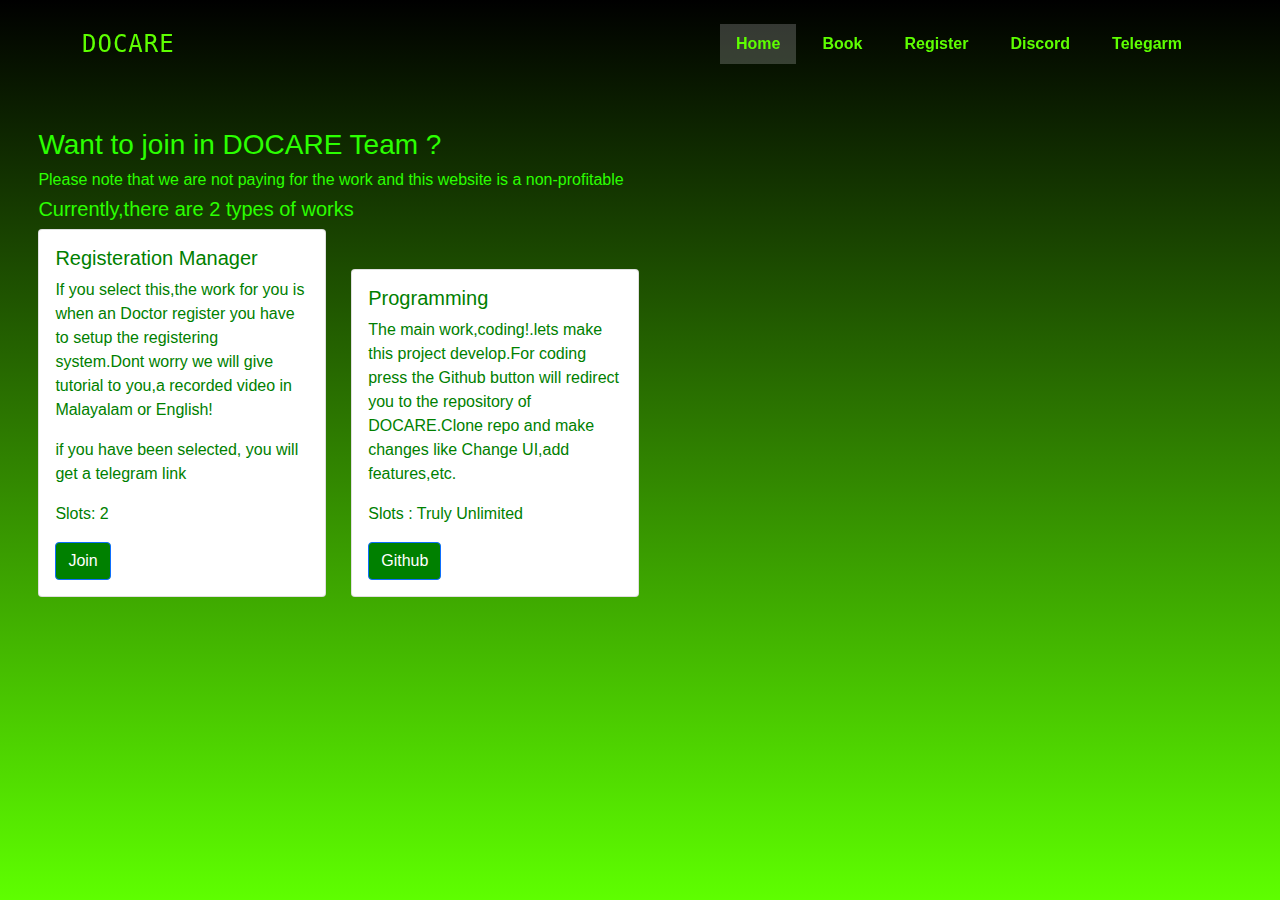
<file: join.html>
<!DOCTYPE html>
<html lang="en">
<head>
    <meta charset="utf-8">
    <meta content="width=device-width, initial-scale=1.0" name="viewport">
  
    <title>Join in DOCARE</title>
    <meta content="" name="description">
    <meta content="" name="keywords">
  
    <!-- Vendor CSS Files -->
    <link href="assets/vendor/aos/aos.css" rel="stylesheet">
    <link href="assets/vendor/bootstrap/css/bootstrap.min.css" rel="stylesheet">
    <link href="assets/vendor/bootstrap-icons/bootstrap-icons.css" rel="stylesheet">
    <link href="assets/vendor/boxicons/css/boxicons.min.css" rel="stylesheet">
    <link href="assets/vendor/glightbox/css/glightbox.min.css" rel="stylesheet">
    <link href="assets/vendor/swiper/swiper-bundle.min.css" rel="stylesheet">
  
    <!-- Template Main CSS File -->
    <link href="css/style.css" rel="stylesheet">
</head>
<body  id="bodyS">
    <!-- ======= Header ======= -->
  <header id="header" class="fixed-top header-transparent">
    <div class="container d-flex align-items-center justify-content-between">

      <div class="logo">
        <h1 class="text-light"><a href="index.html"><span>DOCARE</span></a></h1>
         </div>

      <nav id="navbar" class="navbar">
        <ul>
          <li><a class="nav-link scrollto active" href="/index.html">Home</a></li>
          <li><a class="nav-link scrollto" href="/book.html">Book</a></li>
          <li><a class="nav-link scrollto" href="/register.html">Register</a></li>
          <li><a class="nav-link scrollto" href="https://discord.gg/K9E2yQSMBC">Discord</a></li>
          <li><a class="nav-link scrollto" href="https://t.me/obdevs">Telegarm</a></li>
        </ul>
        <i class="bi bi-list mobile-nav-toggle"></i>
      </nav><!-- .navbar -->

    </div>
  </header><!-- End Header -->
  
 <section  id="join">
      <h3>  Want to join in DOCARE Team ?   </h3>
      <h6>Please note that we are not paying for the work and this website is a non-profitable</h6>
      <h5>Currently,there are 2 types of works</h5>
       <!--1st Type-->
    <div style="display: flex;flex-wrap: wrap;">
       <div  class="card" style="width: 18rem;color: green;">
        <div class="card-body">
          <h5 class="card-title">Registeration Manager</h5>
          <p class="card-text">If you select this,the work for you is when an Doctor register you have to setup the registering system.Dont worry  we will
            give tutorial to you,a recorded video in Malayalam or English! </p>
            <p>if you have been selected, you will get a telegram link</p>
            <p>Slots: 2 </p>
          <a href="join/Registeration Manager.html" class="btn btn-primary" style="background-color: green;">Join</a>
        </div>
      </div>
    
      <!--2nd Type-->
      <div  class="card" style="margin-left: 2%; width: 18rem;color: green;margin-top: auto;">
        <div class="card-body">
          <h5 class="card-title">Programming</h5>
          <p class="card-text">The main work,coding!.lets make this project develop.For coding press the Github button will redirect you to the repository
                of DOCARE.Clone repo and make changes like Change UI,add features,etc.
          </p>
          <p>Slots : Truly Unlimited</p>
          <a href="https://github.com/ORABLACK-DEVELOPERS/DOCARE" class="btn btn-primary" style="background-color: green;">Github</a>
        </div>
      </div>
      </div>
    </div>
 </section>
 
</body>
</html>
</file>
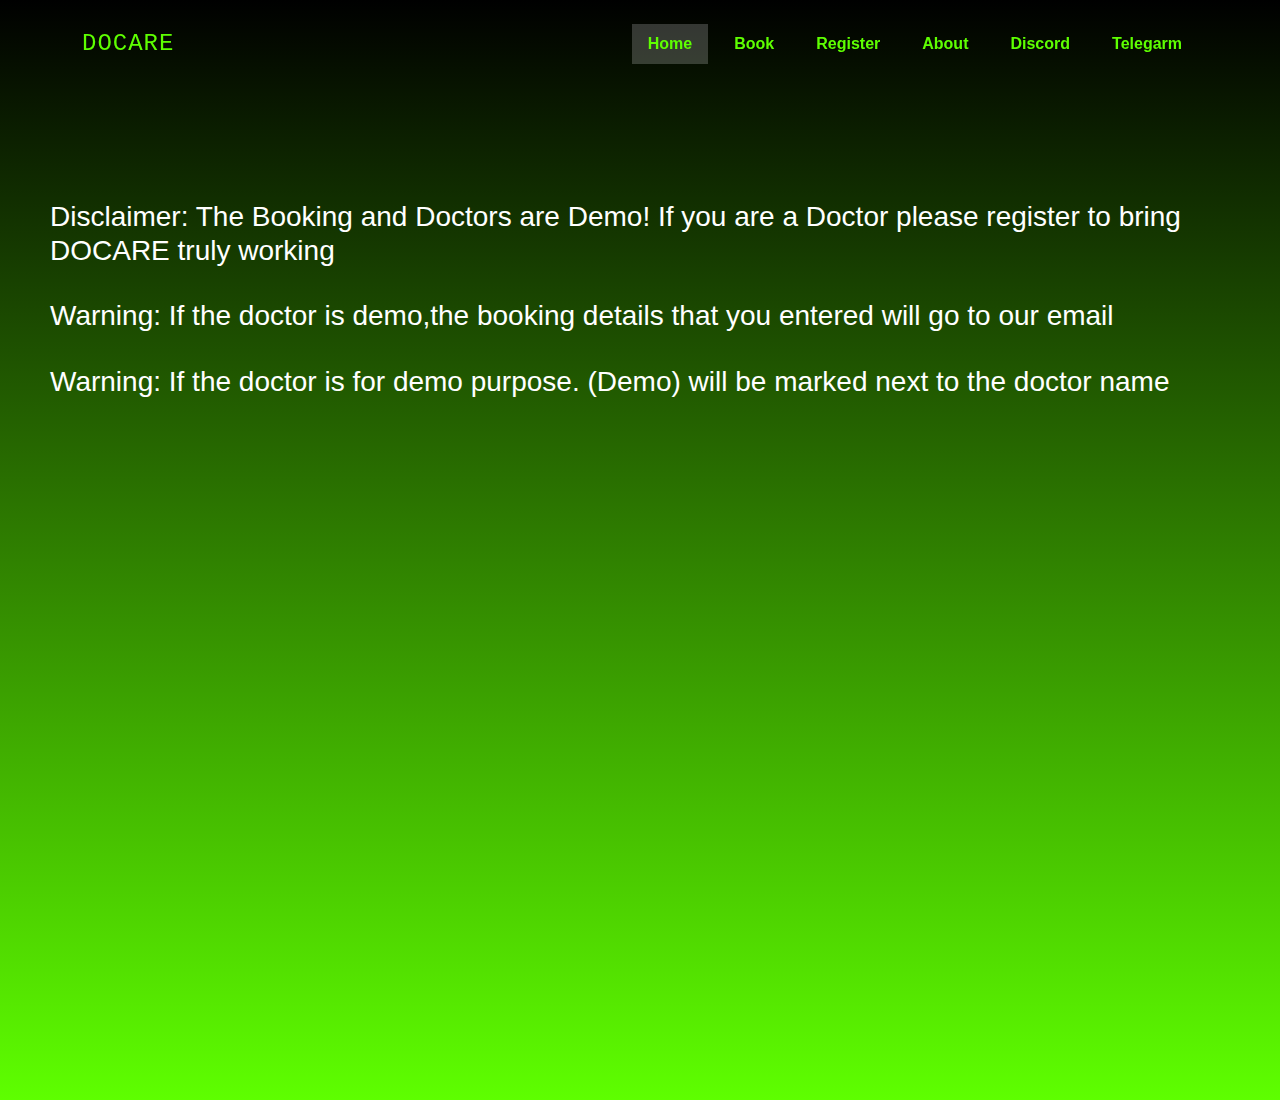
<file: readme.html>
<!DOCTYPE html>
<html lang="en">
<head>
    <meta charset="utf-8">
  <meta content="width=device-width, initial-scale=1.0" name="viewport">

  <title>Readme</title>
  <link rel="icon" href="[data-uri]">
  <meta content="" name="description">
  <meta content="" name="keywords">

  <!-- Vendor CSS Files -->
  <link href="assets/vendor/aos/aos.css" rel="stylesheet">
  <link href="assets/vendor/bootstrap/css/bootstrap.min.css" rel="stylesheet">
  <link href="assets/vendor/bootstrap-icons/bootstrap-icons.css" rel="stylesheet">
  <link href="assets/vendor/boxicons/css/boxicons.min.css" rel="stylesheet">
  <link href="assets/vendor/glightbox/css/glightbox.min.css" rel="stylesheet">
  <link href="assets/vendor/swiper/swiper-bundle.min.css" rel="stylesheet">

  <!-- Template Main CSS File -->
  <link href="css/style.css" rel="stylesheet">
    <!--JQuery -->
</head>
<body  id="bodyS">
       <!-- ======= Header ======= -->
  <header id="header" class="fixed-top header-transparent">
    <div class="container d-flex align-items-center justify-content-between">

      <div class="logo">
        <h1 class="text-light"><a href="index.html"><span>DOCARE</span></a></h1>
         </div>

      <nav id="navbar" class="navbar">
        <ul>
          <li><a class="nav-link scrollto active" href="/index.html">Home</a></li>
          <li><a class="nav-link scrollto" href="/book.html">Book</a></li>
          <li><a class="nav-link scrollto" href="/register.html">Register</a></li>
          <li><a class="nav-link scrollto" href="/about.html">About</a></li>
          <li><a class="nav-link scrollto" href="https://discord.gg/K9E2yQSMBC">Discord</a></li>
          <li><a class="nav-link scrollto" href="https://t.me/obdevs">Telegarm</a></li>
        </ul>
        <i class="bi bi-list mobile-nav-toggle"></i>
      </nav><!-- .navbar -->

    </div>
  </header><!-- End Header -->

<main id="main">

    <h3>Disclaimer: The Booking and Doctors are Demo! If you are a Doctor please register to bring DOCARE truly working</h3>
     <br>
     <h3>Warning: If the doctor is demo,the booking details that you entered will go to our email</h3>
     <br>
     <h3>Warning: If the doctor is for demo purpose. (Demo) will be marked next to the doctor name </h3>
</main>

</body>
</html>
</file>
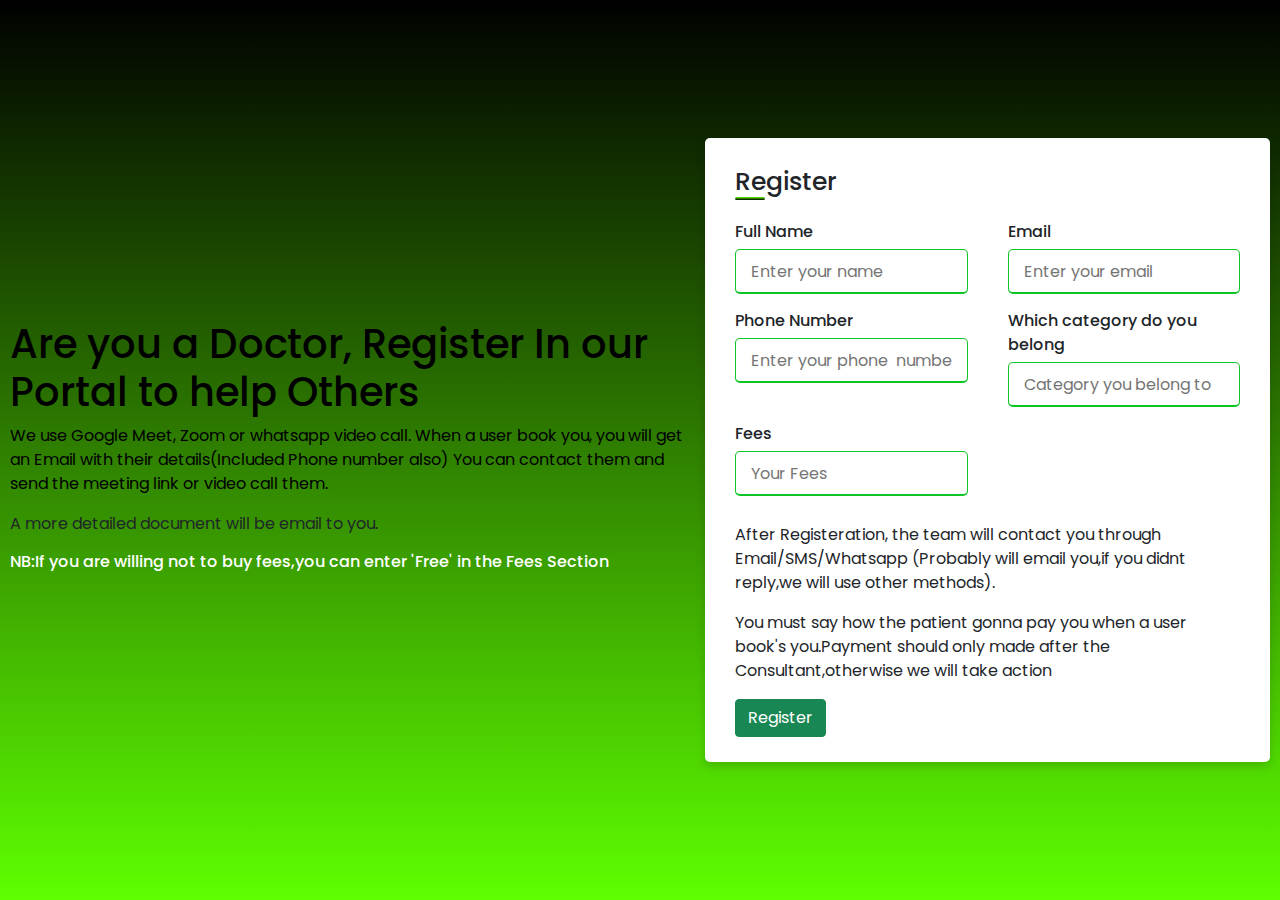
<file: register.html>
<!DOCTYPE html>
<html lang="en">
<head>
    <meta charset="utf-8">
    <meta content="width=device-width, initial-scale=1.0" name="viewport">
  
    <title>Register</title>
    <link rel="icon" href="https://www.projectcounter.org/wp-content/uploads/2016/03/icon-register.png">
    <meta content="" name="description">
    <meta content="" name="keywords">
  
    <!-- Vendor CSS Files -->
    <link href="assets/vendor/aos/aos.css" rel="stylesheet">
    <link href="assets/vendor/bootstrap/css/bootstrap.min.css" rel="stylesheet">
    <link href="assets/vendor/bootstrap-icons/bootstrap-icons.css" rel="stylesheet">
    <link href="assets/vendor/boxicons/css/boxicons.min.css" rel="stylesheet">
    <link href="assets/vendor/glightbox/css/glightbox.min.css" rel="stylesheet">
    <link href="assets/vendor/swiper/swiper-bundle.min.css" rel="stylesheet">
  
    <!-- Template Main CSS File -->
    <link href="/css/form.css" rel="stylesheet">
    <!--Form CSS-->
    <link rel="stylesheet" href="css/form.css">
</head>
<body id="bodyS">

  <main id="main">

    <h1 style="color: black;">Are you a Doctor, Register In our Portal to help Others </h1>
    <p style="color: black;">
        We use Google Meet, Zoom or whatsapp video call.
        When a user book you, you will get an Email with their details(Included Phone number also)
        You can contact them and send the meeting link or video call them.
    </p>
    <p>A more detailed document will be email to you.</p>
    <h6 style="color: rgb(255, 255, 255);">NB:If you are willing not to buy fees,you can enter 'Free' in the Fees Section </h6>
  </main> 
  <!--Form-->
   
   <div class="container">
    <div class="title">Register</div>
     <div class="content">
        <form action="https://api.web3forms.com/submit" method="POST">

            <input type="hidden" name="apikey" value="3106a425-2279-44c6-86e9-ec0ff3edb612">

         <div class="user-details">
            <div class="input-box">
              <span class="details">Full Name</span>
              <input  name="Name" type="text" placeholder="Enter your name" required>
            </div>
           <div class="input-box">
             <span class="details">Email</span>
            <input name="Email" type="email" placeholder="Enter your email" required>
           </div>
           <div class="input-box">
            <span class="details">Phone Number</span>
            <input name="Phone Number" type="number" placeholder="Enter your phone  number" required>
           </div>
          
           <div class="input-box">
            <span class="details">Which category do you belong</span>
            <input name="Category" type="text" placeholder="Category you belong to"required>
           </div>

           <div class="input-box">
            <span class="details">Fees</span>
            <input name="Fees" type="text" placeholder="Your Fees" required>
           </div>
          
          </div>
        
          <p>After Registeration, the team will contact you through Email/SMS/Whatsapp    (Probably will email you,if you didnt reply,we will use other methods).</p>
          <p>You must say how the patient gonna pay you when a user book's you.Payment should only made after the Consultant,otherwise we will take action</p>
        </div>

        <input type="hidden" name="redirect" value="https://web3forms.com/success">
        
        <button type="submit" value="Book Doctor" class="btn btn-success">Register</button>
      </form>
    </div>
  </div>
</body>
</html>
</file>
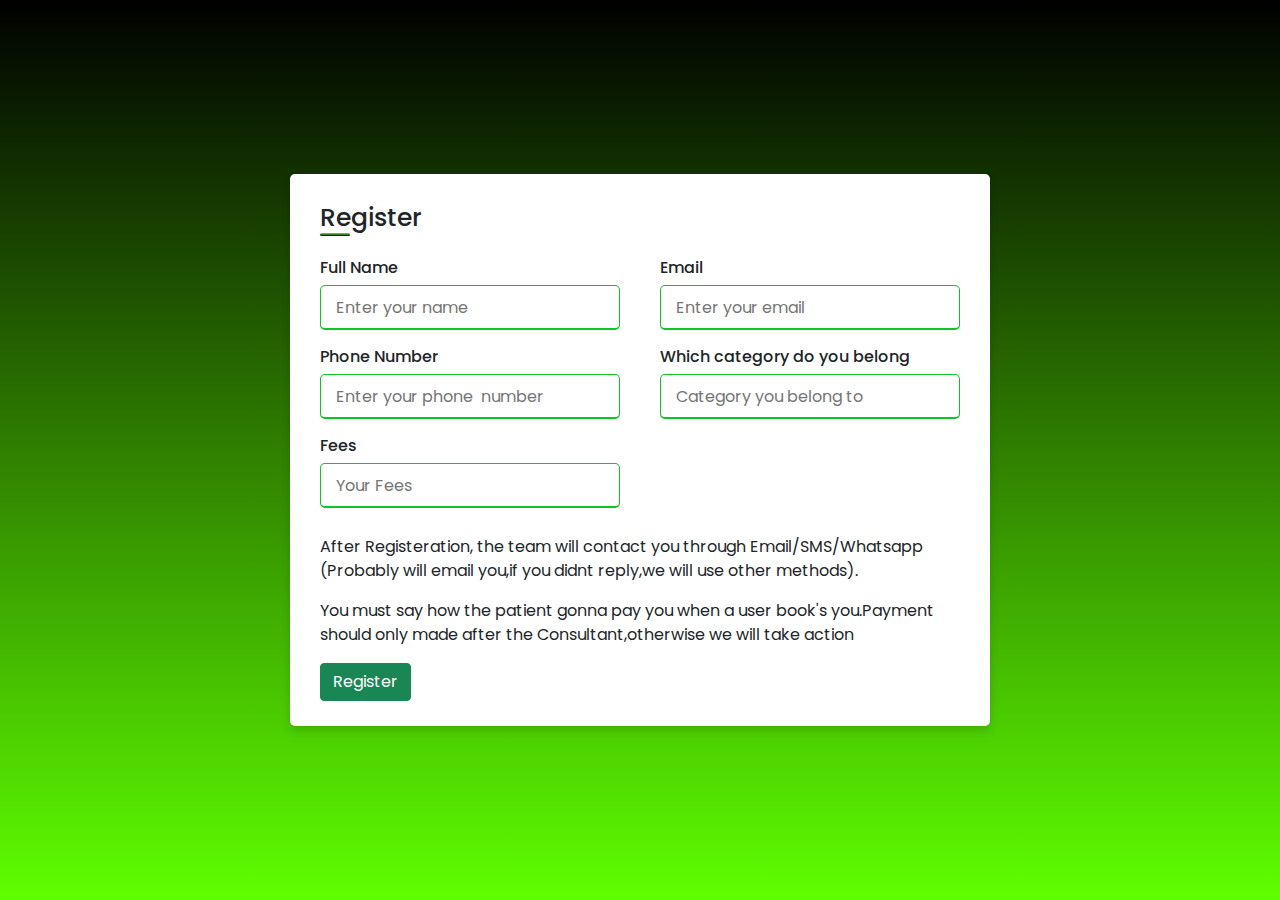
<file: Registration form.html>
<!DOCTYPE html>
<html lang="en">
<head>
    <meta charset="utf-8">
    <meta content="width=device-width, initial-scale=1.0" name="viewport">
  
    <title>Register</title>
    <link rel="icon" href="https://www.projectcounter.org/wp-content/uploads/2016/03/icon-register.png">
    <meta content="" name="description">
    <meta content="" name="keywords">
  
    <!-- Vendor CSS Files -->
    <link href="assets/vendor/aos/aos.css" rel="stylesheet">
    <link href="assets/vendor/bootstrap/css/bootstrap.min.css" rel="stylesheet">
    <link href="assets/vendor/bootstrap-icons/bootstrap-icons.css" rel="stylesheet">
    <link href="assets/vendor/boxicons/css/boxicons.min.css" rel="stylesheet">
    <link href="assets/vendor/glightbox/css/glightbox.min.css" rel="stylesheet">
    <link href="assets/vendor/swiper/swiper-bundle.min.css" rel="stylesheet">
  
    <!-- Template Main CSS File -->
    <link href="/css/form.css" rel="stylesheet">
    <!--Form CSS-->
    <link rel="stylesheet" href="css/form.css">
</head>
<body id="bodyS">


  <!--Form-->
   
  <div class="container">
    <div class="title">Register</div>
     <div class="content">
        <form action="https://api.web3forms.com/submit" method="POST">

            <input type="hidden" name="apikey" value="3106a425-2279-44c6-86e9-ec0ff3edb612">

         <div class="user-details">
            <div class="input-box">
              <span class="details">Full Name</span>
              <input  name="Name" type="text" placeholder="Enter your name" required>
            </div>
           <div class="input-box">
             <span class="details">Email</span>
            <input name="Email" type="email" placeholder="Enter your email" required>
           </div>
           <div class="input-box">
            <span class="details">Phone Number</span>
            <input name="Phone Number" type="number" placeholder="Enter your phone  number" required>
           </div>
          
           <div class="input-box">
            <span class="details">Which category do you belong</span>
            <input name="Category" type="text" placeholder="Category you belong to"required>
           </div>

           <div class="input-box">
            <span class="details">Fees</span>
            <input name="Fees" type="text" placeholder="Your Fees" required>
           </div>
          
          </div>
        
          <p>After Registeration, the team will contact you through Email/SMS/Whatsapp    (Probably will email you,if you didnt reply,we will use other methods).</p>
          <p>You must say how the patient gonna pay you when a user book's you.Payment should only made after the Consultant,otherwise we will take action</p>
        </div>

        <input type="hidden" name="redirect" value="https://docare.netlify.app">
        
        <button type="submit" value="Book Doctor" class="btn btn-success">Register</button>
      </form>
    </div>
  </div>
</body>
</html>
</file>
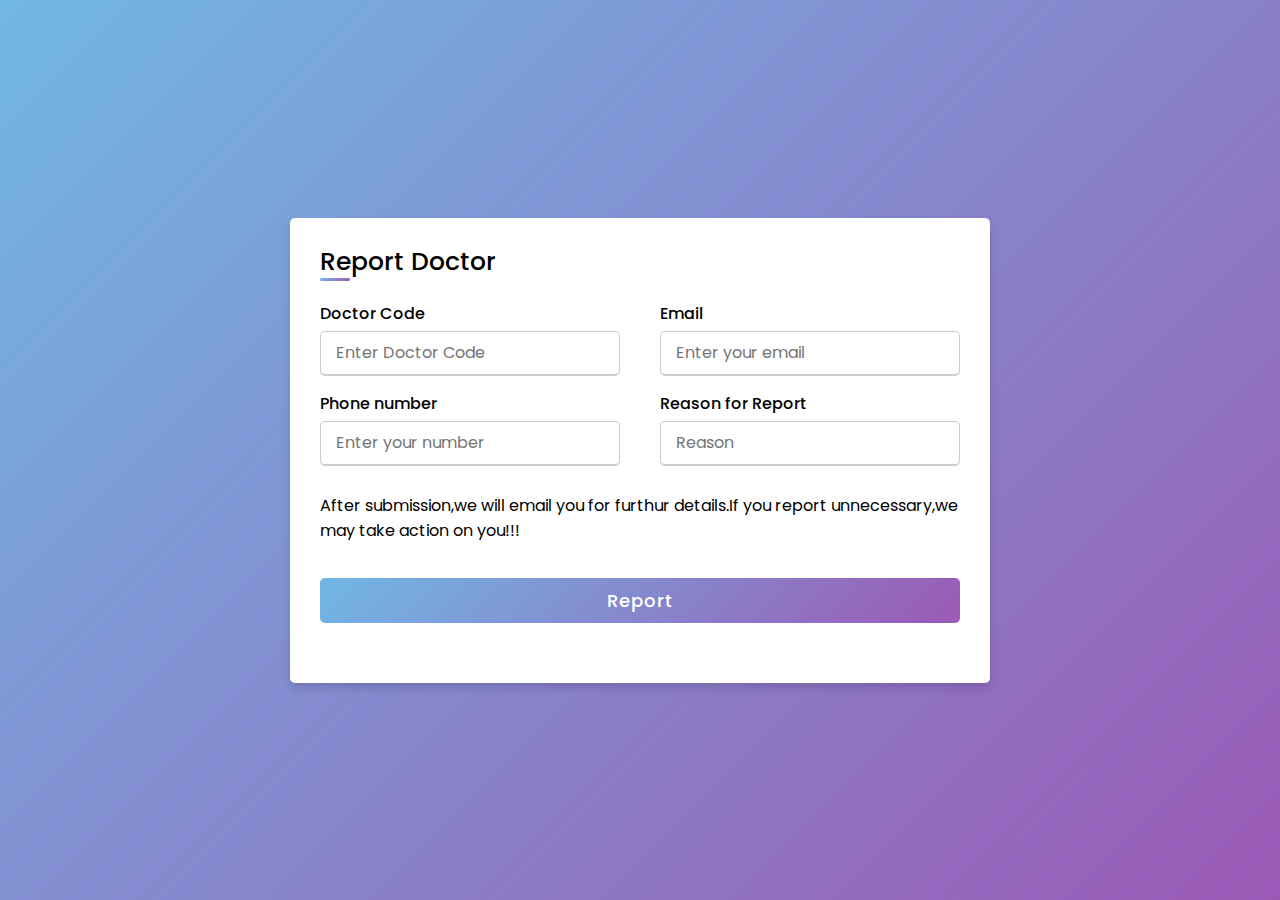
<file: report.html>
<!DOCTYPE html>
<html lang="en" dir="ltr">
<head>
  <meta charset="UTF-8">
  <meta name="viewport" content="width=device-width, initial-scale=1.0">
  <title>Report Doctor</title>
    <!--CSS-->
    <link rel="stylesheet" href="join/join.css">
</head>
<body>
  <div class="container">
    <div class="title">Report Doctor</div>
    <div class="content">
      <form action="https://api.web3forms.com/submit" method="POST">

        <input type="hidden" name="apikey" value="3106a425-2279-44c6-86e9-ec0ff3edb612">

        <div class="user-details">
          <div class="input-box">
            <span class="details">Doctor Code</span>
            <input name="Dr.code" type="text" placeholder="Enter Doctor Code" required>
          </div>
          <div class="input-box">
            <span class="details">Email</span>
            <input name="Email" type="email" placeholder="Enter your email" required>
          </div>
          <div class="input-box">
            <span class="details">Phone number</span>
            <input name="Phone Number" type="number" placeholder="Enter your number" required>
          </div>
          <div class="input-box">
            <span class="details">Reason for Report</span>
            <input name="Report Reason" type="text" placeholder="Reason" required>
          </div>
         
          
        </div>
         <p>
             After submission,we will email you for furthur details.If you report unnecessary,we may take action on you!!!
        </p>

        <input type="hidden" name="redirect" value="https://web3forms.com/success">

        <div class="button" >
          <input name="Report" type="submit" value="Report">
        </div>
      </form>
    </div>
  </div>

</body>
</html>
</file>
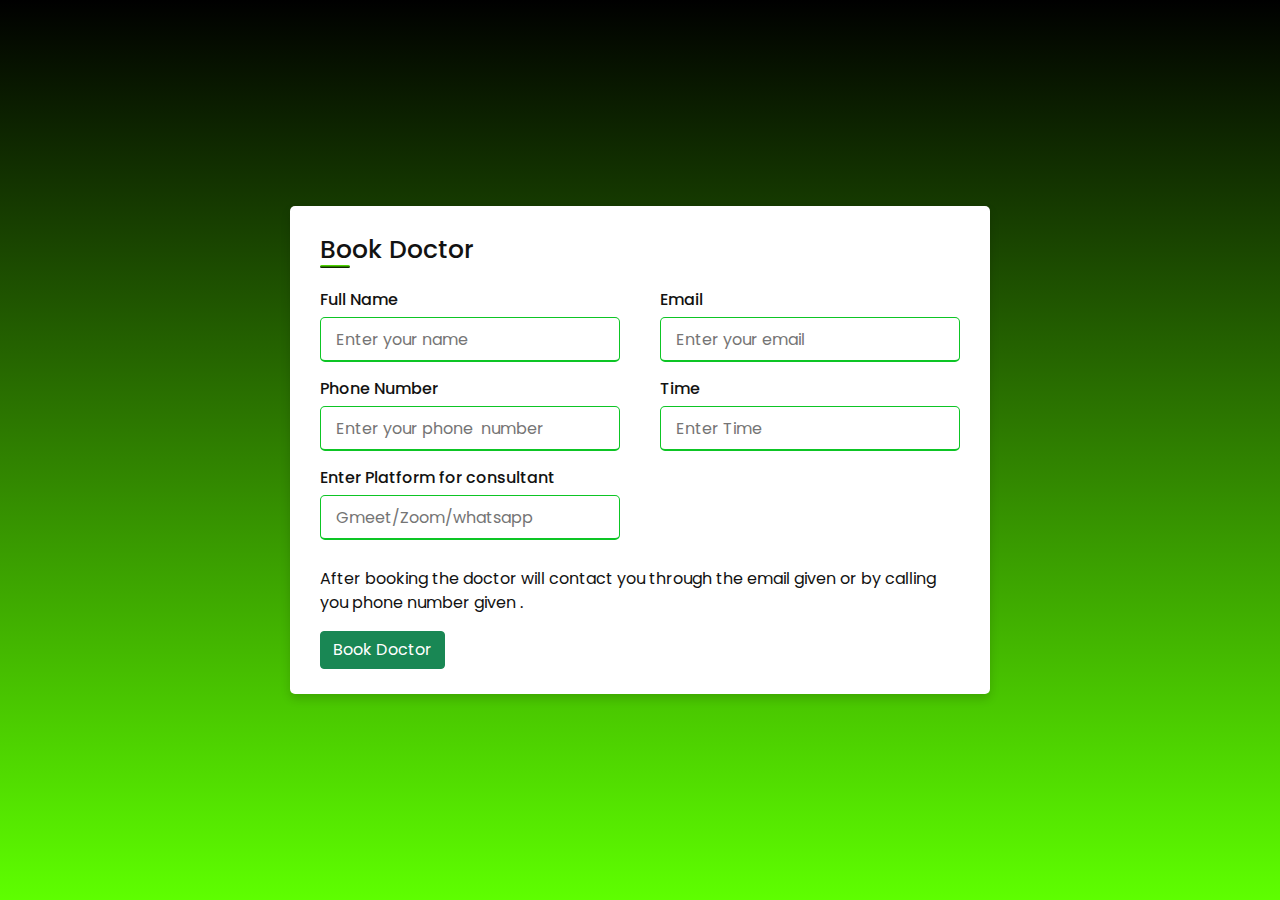
<file: Doctors/Dr-Yashu-Saini (Demo).html>
<!DOCTYPE html>
<html lang="en">
<head>
    <meta charset="utf-8">
    <meta content="width=device-width, initial-scale=1.0" name="viewport">
  
    <title>Dr-Yashu-Saini (Demo)</title>
    <meta content="" name="description">
    <meta content="" name="keywords">
  
    <!-- Vendor CSS Files -->
    <link href="/assets/vendor/aos/aos.css" rel="stylesheet">
    <link href="/assets/vendor/bootstrap/css/bootstrap.min.css" rel="stylesheet">
    <link href="/assets/vendor/bootstrap-icons/bootstrap-icons.css" rel="stylesheet">
    <link href="/assets/vendor/boxicons/css/boxicons.min.css" rel="stylesheet">
    <link href="/assets/vendor/glightbox/css/glightbox.min.css" rel="stylesheet">
    <link href="/assets/vendor/swiper/swiper-bundle.min.css" rel="stylesheet">
  
    <!-- Template Main CSS File -->
    <link href="/css/style.css" rel="stylesheet">
   <!--Form CSS-->
   <link rel="stylesheet" href="/css/form.css">
        
   
</head>
<body  style="background-color: green;">
   
  
    <!--Form-->
    <div class="container">
        <div class="title">Book Doctor</div>
         <div class="content">
            <form action="https://api.web3forms.com/submit" method="POST">

                <input type="hidden" name="apikey" value="4470ec1f-c3a6-434f-8f19-d58d13de4841">

             <div class="user-details">
                <div class="input-box">
                  <span class="details">Full Name</span>
                  <input  name="Name" type="text" placeholder="Enter your name" required>
                </div>
               <div class="input-box">
                 <span class="details">Email</span>
                <input name="Email" type="email" placeholder="Enter your email" required>
               </div>
               <div class="input-box">
                <span class="details">Phone Number</span>
                <input name="Phone Number" type="number" placeholder="Enter your phone  number" required>
               </div>
               <div class="input-box">
                <span class="details">Time</span>
                <input name="Time" type="text" placeholder="Enter Time" required>
               </div>

               <div class="input-box">
                <span class="details">Enter Platform for consultant</span>
                <input name="Platform" type="text" placeholder="Gmeet/Zoom/whatsapp "required>
               </div>
              
              </div>
            
              <p>After booking the doctor will contact you through the email given  or by calling you phone number given .</p>
            </div>
    
            <input type="hidden" name="redirect" value="https://web3forms.com/success">
            
            <button type="submit" value="Book Doctor" class="btn btn-success">Book Doctor</button>
          </form>
        </div>
      </div>
        
    
    

</body>
</html>
</file>
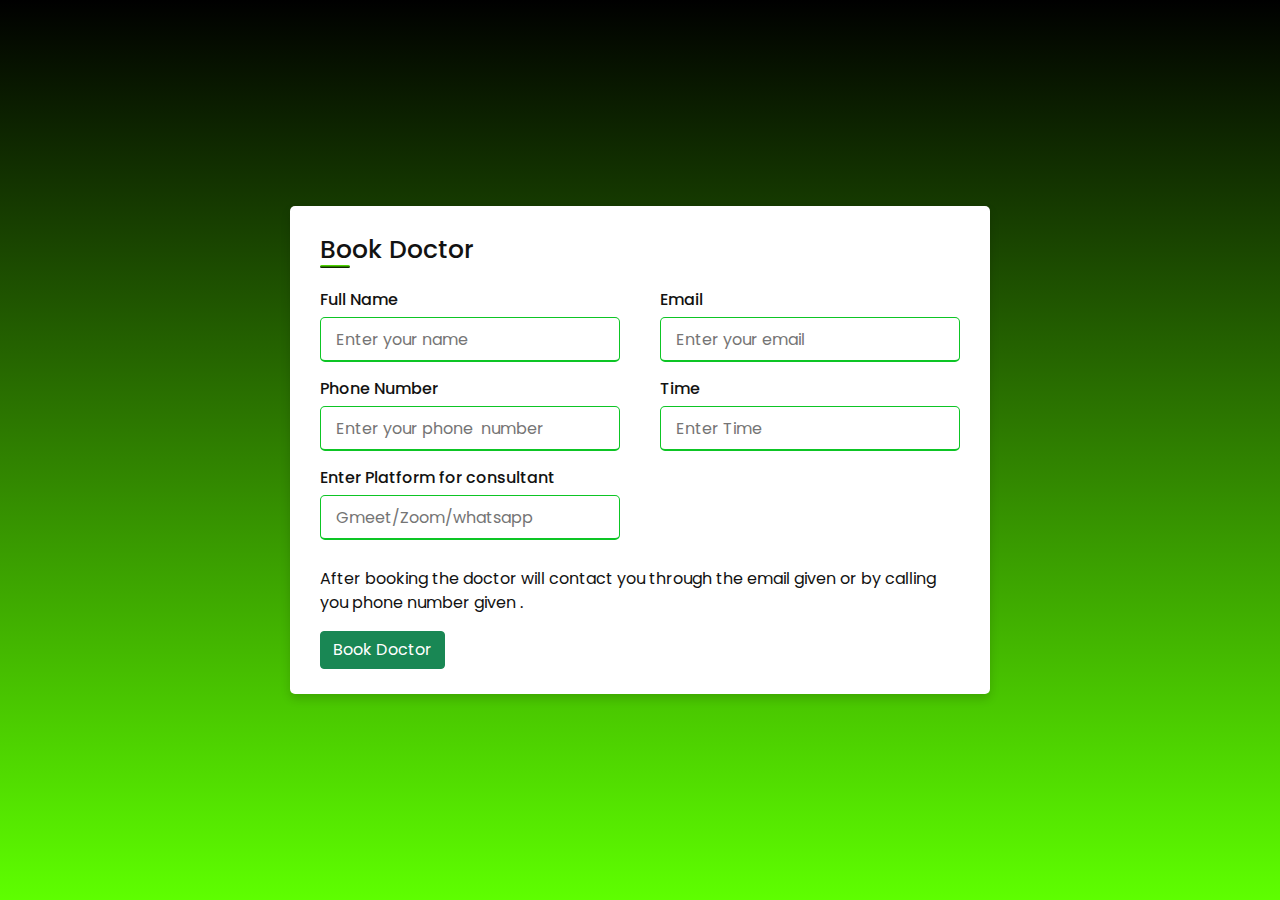
<file: Doctors/Dr. ABRAHAM P GEORGE (Demo).html>
<!DOCTYPE html>
<html lang="en">
<head>
    <meta charset="utf-8">
    <meta content="width=device-width, initial-scale=1.0" name="viewport">
  
    <title>Dr-Yashu-Saini (Demo)</title>
    <meta content="" name="description">
    <meta content="" name="keywords">
  
    <!-- Vendor CSS Files -->
    <link href="/assets/vendor/aos/aos.css" rel="stylesheet">
    <link href="/assets/vendor/bootstrap/css/bootstrap.min.css" rel="stylesheet">
    <link href="/assets/vendor/bootstrap-icons/bootstrap-icons.css" rel="stylesheet">
    <link href="/assets/vendor/boxicons/css/boxicons.min.css" rel="stylesheet">
    <link href="/assets/vendor/glightbox/css/glightbox.min.css" rel="stylesheet">
    <link href="/assets/vendor/swiper/swiper-bundle.min.css" rel="stylesheet">
  
    <!-- Template Main CSS File -->
    <link href="/css/style.css" rel="stylesheet">
   <!--Form CSS-->
   <link rel="stylesheet" href="/css/form.css">
        
   
</head>
<body  style="background-color: green;">
   
  
    <!--Form-->
    <div class="container">
        <div class="title">Book Doctor</div>
         <div class="content">
            <form action="https://api.web3forms.com/submit" method="POST">

                <input type="hidden" name="apikey" value="4470ec1f-c3a6-434f-8f19-d58d13de4841">

             <div class="user-details">
                <div class="input-box">
                  <span class="details">Full Name</span>
                  <input  name="Name" type="text" placeholder="Enter your name" required>
                </div>
               <div class="input-box">
                 <span class="details">Email</span>
                <input name="Email" type="email" placeholder="Enter your email" required>
               </div>
               <div class="input-box">
                <span class="details">Phone Number</span>
                <input name="Phone Number" type="number" placeholder="Enter your phone  number" required>
               </div>
               <div class="input-box">
                <span class="details">Time</span>
                <input name="Time" type="text" placeholder="Enter Time" required>
               </div>

               <div class="input-box">
                <span class="details">Enter Platform for consultant</span>
                <input name="Platform" type="text" placeholder="Gmeet/Zoom/whatsapp "required>
               </div>
              
              </div>
            
              <p>After booking the doctor will contact you through the email given  or by calling you phone number given .</p>
            </div>
    
            <input type="hidden" name="redirect" value="https://web3forms.com/success">
            
            <button name="Dr. ABRAHAM P GEORGE" type="submit" value="Book Doctor" class="btn btn-success">Book Doctor</button>
          </form>
        </div>
      </div>
        
    
    

</body>
</html>
</file>
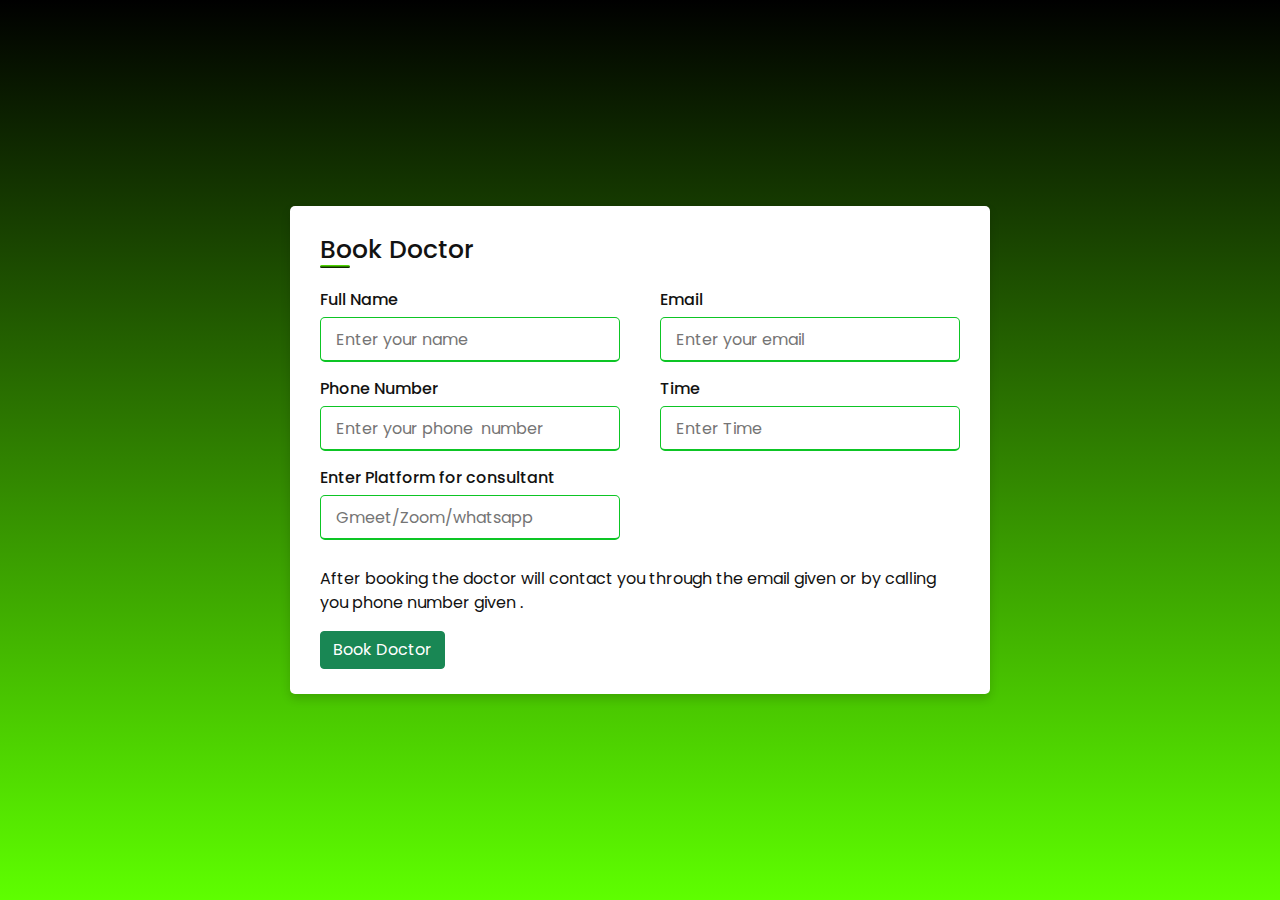
<file: Doctors/Dr. Eric Miller (Demo).html>
<!DOCTYPE html>
<html lang="en">
<head>
    <meta charset="utf-8">
    <meta content="width=device-width, initial-scale=1.0" name="viewport">
  
    <title>Dr-Yashu-Saini (Demo)</title>
    <meta content="" name="description">
    <meta content="" name="keywords">
  
    <!-- Vendor CSS Files -->
    <link href="/assets/vendor/aos/aos.css" rel="stylesheet">
    <link href="/assets/vendor/bootstrap/css/bootstrap.min.css" rel="stylesheet">
    <link href="/assets/vendor/bootstrap-icons/bootstrap-icons.css" rel="stylesheet">
    <link href="/assets/vendor/boxicons/css/boxicons.min.css" rel="stylesheet">
    <link href="/assets/vendor/glightbox/css/glightbox.min.css" rel="stylesheet">
    <link href="/assets/vendor/swiper/swiper-bundle.min.css" rel="stylesheet">
  
    <!-- Template Main CSS File -->
    <link href="/css/style.css" rel="stylesheet">
   <!--Form CSS-->
   <link rel="stylesheet" href="/css/form.css">
        
   
</head>
<body  style="background-color: green;">
   
  
    <!--Form-->
    <div class="container">
        <div class="title">Book Doctor</div>
         <div class="content">
            <form action="https://api.web3forms.com/submit" method="POST">

                <input type="hidden" name="apikey" value="4470ec1f-c3a6-434f-8f19-d58d13de4841">

             <div class="user-details">
                <div class="input-box">
                  <span class="details">Full Name</span>
                  <input  name="Name" type="text" placeholder="Enter your name" required>
                </div>
               <div class="input-box">
                 <span class="details">Email</span>
                <input name="Email" type="email" placeholder="Enter your email" required>
               </div>
               <div class="input-box">
                <span class="details">Phone Number</span>
                <input name="Phone Number" type="number" placeholder="Enter your phone  number" required>
               </div>
               <div class="input-box">
                <span class="details">Time</span>
                <input name="Time" type="text" placeholder="Enter Time" required>
               </div>

               <div class="input-box">
                <span class="details">Enter Platform for consultant</span>
                <input name="Platform" type="text" placeholder="Gmeet/Zoom/whatsapp "required>
               </div>
              
              </div>
            
              <p>After booking the doctor will contact you through the email given  or by calling you phone number given .</p>
            </div>
    
            <input type="hidden" name="redirect" value="https://web3forms.com/success">
            
            <button name="Dr Eric Miller" type="submit" value="Book Doctor" class="btn btn-success">Book Doctor</button>
          </form>
        </div>
      </div>
        
    
    

</body>
</html>
</file>
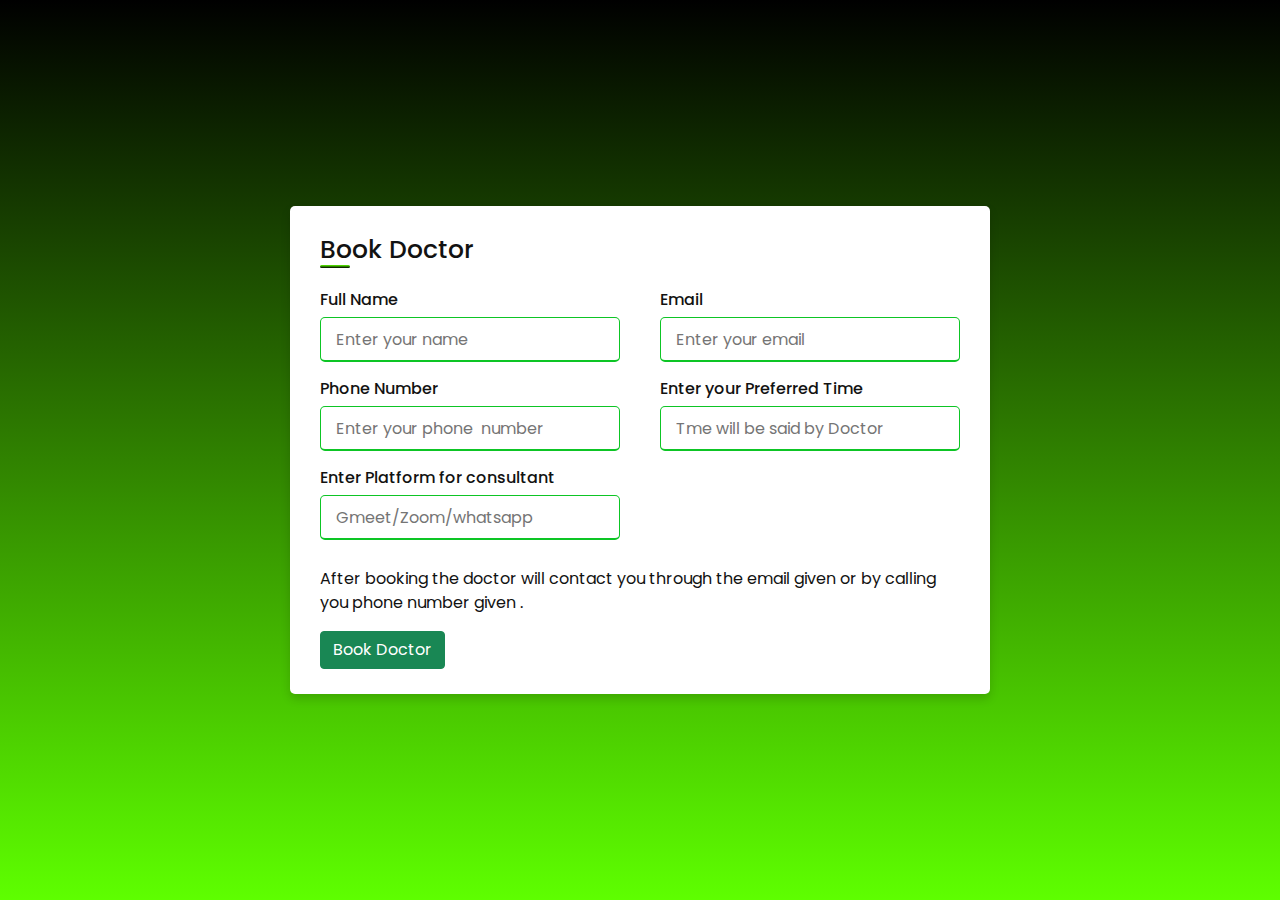
<file: Doctors/DR. PUTHUSSERY SUMESH CHACKO (Demo).html>
<!DOCTYPE html>
<html lang="en">
<head>
    <meta charset="utf-8">
    <meta content="width=device-width, initial-scale=1.0" name="viewport">
  
    <title>Dr-Yashu-Saini (Demo)</title>
    <link rel="icon" href="https://icon-library.com/images/book-appointment-icon/book-appointment-icon-15.jpg">
    <meta content="" name="description">
    <meta content="" name="keywords">
  
    <!-- Vendor CSS Files -->
    <link href="/assets/vendor/aos/aos.css" rel="stylesheet">
    <link href="/assets/vendor/bootstrap/css/bootstrap.min.css" rel="stylesheet">
    <link href="/assets/vendor/bootstrap-icons/bootstrap-icons.css" rel="stylesheet">
    <link href="/assets/vendor/boxicons/css/boxicons.min.css" rel="stylesheet">
    <link href="/assets/vendor/glightbox/css/glightbox.min.css" rel="stylesheet">
    <link href="/assets/vendor/swiper/swiper-bundle.min.css" rel="stylesheet">
  
    <!-- Template Main CSS File -->
    <link href="/css/style.css" rel="stylesheet">
   <!--Form CSS-->
   <link rel="stylesheet" href="/css/form.css">
        
   
</head>
<body  style="background-color: green;">
   
  
    <!--Form-->
    <div class="container">
        <div class="title">Book Doctor</div>
         <div class="content">
            <form action="https://api.web3forms.com/submit" method="POST">

                <input type="hidden" name="apikey" value="4470ec1f-c3a6-434f-8f19-d58d13de4841">

             <div class="user-details">
                <div class="input-box">
                  <span class="details">Full Name</span>
                  <input  name="Name" type="text" placeholder="Enter your name" required>
                </div>
               <div class="input-box">
                 <span class="details">Email</span>
                <input name="Email" type="email" placeholder="Enter your email" required>
               </div>
               <div class="input-box">
                <span class="details">Phone Number</span>
                <input name="Phone Number" type="number" placeholder="Enter your phone  number" required>
               </div>
               <div class="input-box">
                <span class="details">Enter your Preferred Time</span>
                <input name="Time" type="text" placeholder="Tme will be said by Doctor" required>
               </div>

               <div class="input-box">
                <span class="details">Enter Platform for consultant</span>
                <input name="Platform" type="text" placeholder="Gmeet/Zoom/whatsapp "required>
               </div>
              
              </div>
            
              <p>After booking the doctor will contact you through the email given  or by calling you phone number given .</p>
            </div>
    
            <input type="hidden" name="redirect" value="https://web3forms.com/success">
            
            <button name="DR. PUTHUSSERY SUMESH CHACKO" type="submit" value="Book Doctor" class="btn btn-success">Book Doctor</button>
          </form>
        </div>
      </div>
        
    
    

</body>
</html>
</file>
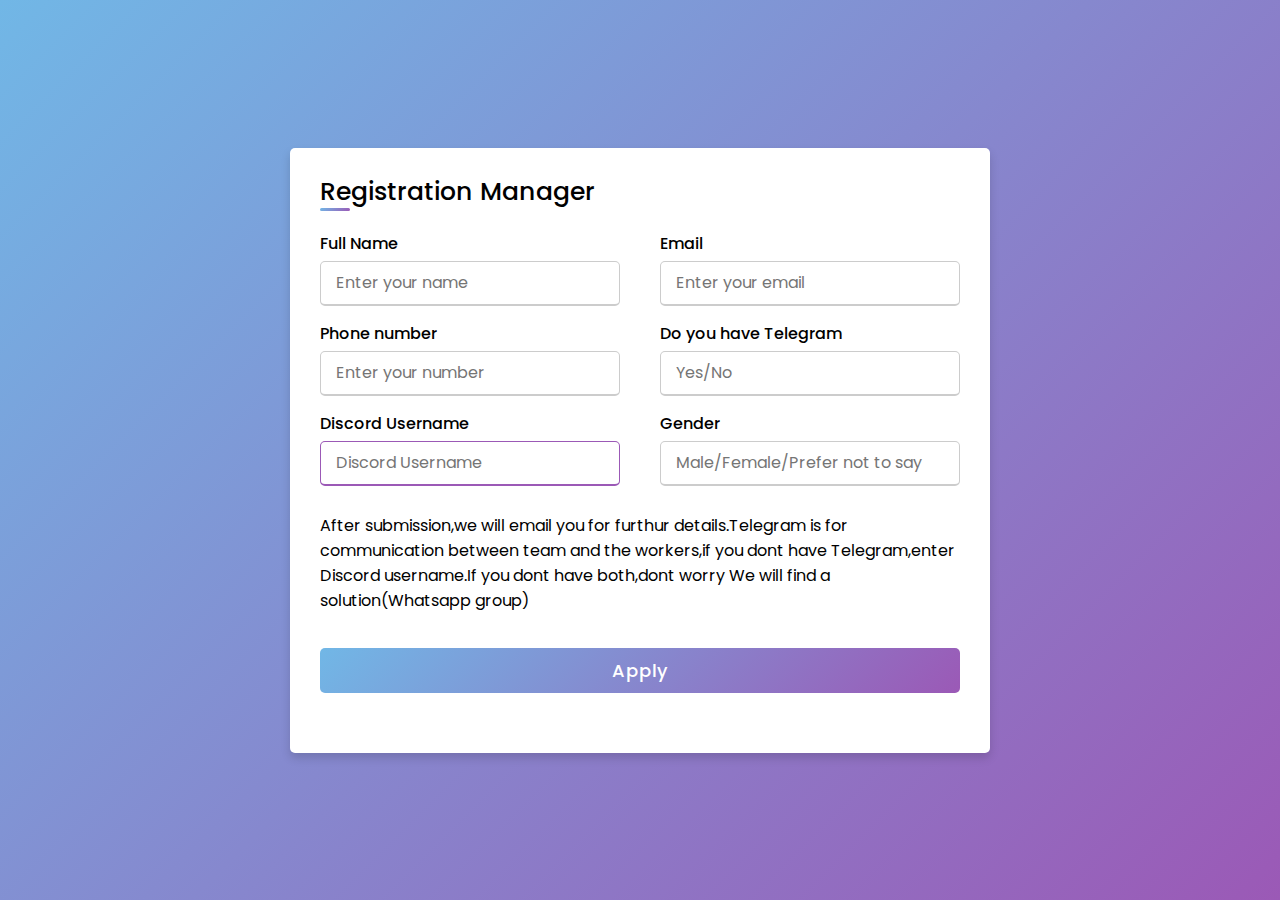
<file: join/Registeration Manager.html>
<!DOCTYPE html>
<html lang="en" dir="ltr">
<head>
  <meta charset="UTF-8">
  <meta name="viewport" content="width=device-width, initial-scale=1.0">
    <!--CSS-->
    <link rel="stylesheet" href="join.css">
</head>
<body>
  <div class="container">
    <div class="title">Registration Manager</div>
    <div class="content">
      <form action="https://api.web3forms.com/submit" method="POST">

        <input type="hidden" name="apikey" value="c87af4d2-1d10-42fc-bb2d-43bcb87e2a2b">

        <div class="user-details">
          <div class="input-box">
            <span class="details">Full Name</span>
            <input name="Name" type="text" placeholder="Enter your name" required>
          </div>
          <div class="input-box">
            <span class="details">Email</span>
            <input name="Email" type="email" placeholder="Enter your email" required>
          </div>
          <div class="input-box">
            <span class="details">Phone number</span>
            <input name="Phone Number" type="number" placeholder="Enter your number" required>
          </div>
          <div class="input-box">
            <span class="details">Do you have Telegram</span>
            <input name="Have Telegram ?" type="text" placeholder="Yes/No" required>
          </div>
          <div class="input-box">
            <span class="details">Discord Username</span>
            <input name="Discord Username" type="text" placeholder="Discord Username" >
          </div>

          <div class="input-box">
            <span class="details">Gender</span>
            <input name="Gender" type="text" placeholder="Male/Female/Prefer not to say" required>
          </div>
          
        </div>
         <p>
             After submission,we will email you for furthur details.Telegram is for communication between team and the workers,if you dont have 
             Telegram,enter Discord username.If you dont have both,dont worry We will find a solution(Whatsapp group)
        </p>

        <input type="hidden" name="redirect" value="https://web3forms.com/success">

        <div class="button">
          <input type="submit" value="Apply">
        </div>
      </form>
    </div>
  </div>

</body>
</html>
</file>
<file: css/style.css>
/*--------------------------------------------------------------
# General
--------------------------------------------------------------*/
body {
  font-family: "Open Sans", sans-serif;
  color: #121212;
}

a {
  text-decoration: none;
  color: #67b0d1;
}

a:hover {
  color: #8ec4dd;
  text-decoration: none;
}

h1, h2, h3, h4, h5, h6 {
  font-family: "Raleway", sans-serif;
}
/*--------------------------------------------------------------
#   Main Tag
--------------------------------------------------------------*/
#main {
  color: rgb(255, 255, 255);
  margin-top: 200px;
  margin-left: 50px;
}


/*--------------------------------------------------------------
#   Body Colour (register,book,about)
--------------------------------------------------------------*/
#bodyS{
  width: 100%;
  height: 100vh;
  background-image: linear-gradient(to top , rgb(94, 255, 0) , rgb(0, 0, 0)) ; 
  background-size: cover;
  position: relative;
}
/*--------------------------------------------------------------
# Back to top button
--------------------------------------------------------------*/
.back-to-top {
  position: fixed;
  visibility: hidden;
  opacity: 0;
  right: 15px;
  bottom: 15px;
  z-index: 998;
  background: #67b0d1;
  width: 40px;
  height: 40px;
  border-radius: 50px;
  transition: all 0.4s;
}

.back-to-top i {
  font-size: 24px;
  color: #fff;
  line-height: 0;
}

.back-to-top:hover {
  background: #86c0da;
  color: #fff;
}

.back-to-top.active {
  visibility: visible;
  opacity: 1;
}

/*--------------------------------------------------------------
# Disable aos animation delay on mobile devices
--------------------------------------------------------------*/
@media screen and (max-width: 768px) {
  [data-aos-delay] {
    transition-delay: 0 !important;
  }
}

/*--------------------------------------------------------------
# Header
--------------------------------------------------------------*/
#header {
  transition: all 0.5s;
  z-index: 997;
  transition: all 0.5s;
  padding: 24px 0;
  background: rgb(0, 0, 0);
}

#header.header-transparent {
  background: transparent;
}



#header .logo h1 {
  font-size: 24px;
  margin: 0;
  line-height: 1;
  font-weight: 100;
  letter-spacing: 1px;
  font-family: monospace, sans-serif;

}

#header .logo h1 a, #header .logo h1 a:hover {
  color: rgb(94, 255, 0);
  text-decoration: none;
}

#header .logo img {
  padding: 0;
  margin: 0;
  max-height: 40px;
}

@media (max-width: 768px) {
  #header.header-scrolled {
    padding: 15px 0;
  }
}

/*--------------------------------------------------------------
# Navigation Menu
--------------------------------------------------------------*/
/**
* Desktop Navigation 
*/
.navbar {
  padding: 0;
}

.navbar ul {
  margin: 0;
  padding: 0;
  display: flex;
  list-style: none;
  align-items: center;
}

.navbar li {
  position: relative;
}

.navbar a {
  display: flex;
  align-items: center;
  justify-content: space-between;
  padding: 8px 16px;
  margin-left: 10px;
  font-family: "Raleway", sans-serif;
  font-size: 16px;
  font-weight: 700;
  color: rgb(94, 255, 0);
  white-space: nowrap;
  transition: 0.3s;
}

.navbar a i {
  font-size: 12px;
  line-height: 0;
  margin-left: 5px;
}

.navbar a:hover, .navbar .active, .navbar li:hover > a {
  background: rgba(255, 255, 255, 0.2);
}

.navbar .dropdown ul {
  display: block;
  position: absolute;
  left: 10px;
  top: calc(100% + 30px);
  margin: 0;
  padding: 10px 0;
  z-index: 99;
  opacity: 0;
  visibility: hidden;
  background: #fff;
  box-shadow: 0px 0px 30px rgba(127, 137, 161, 0.25);
  transition: 0.3s;
}

.navbar .dropdown ul li {
  min-width: 200px;
}

.navbar .dropdown ul a {
  padding: 10px 20px;
  font-size: 15px;
  text-transform: none;
  font-weight: 600;
  color: #2f4d5a;
}

.navbar .dropdown ul a i {
  font-size: 12px;
}

.navbar .dropdown ul a:hover, .navbar .dropdown ul .active:hover, .navbar .dropdown ul li:hover > a {
  color: #67b0d1;
}

.navbar .dropdown:hover > ul {
  opacity: 1;
  top: 100%;
  visibility: visible;
}

.navbar .dropdown .dropdown ul {
  top: 0;
  left: calc(100% - 30px);
  visibility: hidden;
}

.navbar .dropdown .dropdown:hover > ul {
  opacity: 1;
  top: 0;
  left: 100%;
  visibility: visible;
}

@media (max-width: 1366px) {
  .navbar .dropdown .dropdown ul {
    left: -90%;
  }
  .navbar .dropdown .dropdown:hover > ul {
    left: -100%;
  }
}

/**
* Mobile Navigation 
*/
.mobile-nav-toggle {
  color: rgb(94, 255, 0);
  font-size: 28px;
  cursor: pointer;
  display: none;
  line-height: 0;
  transition: 0.5s;
}

@media (max-width: 991px) {
  .mobile-nav-toggle {
    display: block;
  }
  .navbar ul {
    display: none;
  }
}

.navbar-mobile {
  position: fixed;
  overflow: hidden;
  top: 0;
  right: 0;
  left: 0;
  bottom: 0;
  background: rgb(214, 214, 214);
  transition: 0.3s;
}

.navbar-mobile .mobile-nav-toggle {
  position: absolute;
  top: 15px;
  right: 15px;
}

.navbar-mobile ul {
  display: block;
  position: absolute;
  top: 55px;
  right: 15px;
  bottom: 15px;
  left: 15px;
  padding: 10px 0;
  background-color: rgb(94, 255, 0);
  overflow-y: auto;
  transition: 0.3s;
}

.navbar-mobile a {
  padding: 10px 20px;
  font-size: 15px;
  color: rgb(37, 29, 29);
}

.navbar-mobile a:hover  , .navbar-mobile .active, .navbar-mobile li:hover > a {
  color: #ffffff;
}

.navbar-mobile .getstarted {
  margin: 15px;
}

.navbar-mobile .dropdown ul {
  position: static;
  display: none;
  margin: 10px 20px;
  padding: 10px 0;
  z-index: 99;
  opacity: 1;
  visibility: visible;
  background: #fff;
  box-shadow: 0px 0px 30px rgba(127, 137, 161, 0.25);
}

.navbar-mobile .dropdown ul li {
  min-width: 200px;
}

.navbar-mobile .dropdown ul a {
  padding: 10px 20px;
}

.navbar-mobile .dropdown ul a i {
  font-size: 12px;
}

.navbar-mobile .dropdown ul a:hover, .navbar-mobile .dropdown ul .active:hover, .navbar-mobile .dropdown ul li:hover > a {
  color: #67b0d1;
}

.navbar-mobile .dropdown > .dropdown-active {
  display: block;
}

/*--------------------------------------------------------------
# Hero Section
--------------------------------------------------------------*/
#hero {
  width: 100%;
  height: 100vh;
  background-image: linear-gradient(to top , rgb(94, 255, 0) , rgb(0, 0, 0)) ; 
  background-size: cover;
  position: relative;
  margin-bottom: -90px;
}

#hero .hero-container {
  position: absolute;
  bottom: 0;
  top: 0;
  left: 0;
  right: 0;
  display: flex;
  justify-content: center;
  align-items: center;
  flex-direction: column;
  text-align: center;
}

#hero h1 {
  margin: 0 0 10px 0;
  font-size: 64px;
  font-weight: 700;
  line-height: 56px;
  text-transform: uppercase;
  color: rgb(94, 255, 0);
  text-shadow: -1px 0 2px #2f4d5a;
}

#hero h2 {
  color: rgb(255, 255, 255);
  margin-bottom: 50px;
  font-size: 20px;
  text-transform: uppercase;
  font-weight: 700;
  text-shadow: -1px 0 2px #2f4d5a;
}

#hero .btn-get-started {
  font-size: 36px;
  display: inline-block;
  padding: 4px 0;
  border-radius: 50px;
  transition: 0.3s ease-in-out;
  margin: 10px;
  width: 64px;
  height: 64px;
  text-align: center;
  border: 2px solid #fff;
  color: #fff;
}

#hero .btn-get-started:hover {
  padding-top: 8px;
  background: rgba(255, 255, 255, 0.15);
}

@media (min-width: 1024px) {
  #hero {
    background-attachment: fixed;
  }
}

@media (max-width: 768px) {
  #hero h1 {
    font-size: 28px;
    line-height: 36px;
  }
  #hero h2 {
    font-size: 18px;
    line-height: 24px;
    margin-bottom: 30px;
  }
}

/*--------------------------------------------------------------
#About
--------------------------------------------------------------*/
#about{
  font-family: 'Georama', sans-serif;
  color: rgb(0, 0, 0);
  padding-top: 2%;
  padding-left: 3%;
}
#about-me{
  display: flex;
  flex-wrap: wrap;
}
/*--------------------------------------------------------------
#Join
--------------------------------------------------------------*/
#join{
  color: rgb(43, 255, 0);
  padding-top: 10%;
  padding-left: 3%;
}
</file>
<file: css/form.css>
/*This is for register.html*/
@import url('https://fonts.googleapis.com/css2?family=Poppins:wght@200;300;400;500;600;700&display=swap');
*{
  margin: 0;
  padding: 0;
  box-sizing: border-box;
  font-family: 'Poppins',sans-serif;
}
body{
  height: 100vh;
  display: flex;
  justify-content: center;
  align-items: center;
  padding: 10px;
  background-image: linear-gradient(to top , rgb(94, 255, 0) , rgb(0, 0, 0)) ; 
}
.container{
  max-width: 700px;
  width: 100%;
  background-color: rgb(255, 255, 255);
  padding: 25px 30px;
  border-radius: 5px;
  box-shadow: 0 5px 10px rgba(0,0,0,0.15);
}
.container .title{
  font-size: 25px;
  font-weight: 500;
  position: relative;
}
.container .title::before{
  content: "";
  position: absolute;
  left: 0;
  bottom: 0;
  height: 3px;
  width: 30px;
  border-radius: 5px;
  background-image: linear-gradient( rgb(94, 255, 0) , rgb(0, 0, 0)) ; 
}
.content form .user-details{
  display: flex;
  flex-wrap: wrap;
  justify-content: space-between;
  margin: 20px 0 12px 0;
}
form .user-details .input-box{
  margin-bottom: 15px;
  width: calc(100% / 2 - 20px);
}
form .input-box span.details{
  display: block;
  font-weight: 500;
  margin-bottom: 5px;
}
.user-details .input-box input{
  height: 45px;
  width: 100%;
  outline: none;
  font-size: 16px;
  border-radius: 5px;
  padding-left: 15px;
  border: 1px solid rgb(13, 197, 37);
  border-bottom-width: 2px;
  transition: all 0.3s ease;
}
.user-details .input-box input:focus,
.user-details .input-box input:valid{
  border-color: #48ff00;
}
 form .platform-details .platform-title{
  font-size: 20px;
  font-weight: 500;
 }
 form .category{
   display: flex;
   width: 80%;
   margin: 14px 0 ;
   justify-content: space-between;
 }
 form .category label{
   display: flex;
   align-items: center;
   cursor: pointer;
 }
 form .category label .dot{
  height: 18px;
  width: 18px;
  border-radius: 50%;
  margin-right: 10px;
  background: #d9d9d9;
  border: 5px solid transparent;
  transition: all 0.3s ease;
}
 
 form input[type="radio"]{
   display: none;
 }
 form .button{
   height: 45px;
   margin: 35px 0
 }
 form .button input{
   height: 100%;
   width: 100%;
   border-radius: 5px;
   border: none;
   color: #fff;
   font-size: 18px;
   font-weight: 500;
   letter-spacing: 1px;
   cursor: pointer;
   transition: all 0.3s ease;
   background: linear-gradient(135deg, #71b7e6, #9b59b6);
 }
 form .button input:hover{
  /* transform: scale(0.99); */
  background: linear-gradient(-135deg, #71b7e6, #9b59b6);
  }
 @media(max-width: 584px){
 .container{
  max-width: 100%;
}
form .user-details .input-box{
    margin-bottom: 15px;
    width: 100%;
  }
  form .category{
    width: 100%;
  }
  .content form .user-details{
    max-height: 300px;
    overflow-y: scroll;
  }
  .user-details::-webkit-scrollbar{
    width: 5px;
  }
  }
  @media(max-width: 459px){
  .container .content .category{
    flex-direction: column;
  }
}
</file>
<file: join/join.css>
@import url('https://fonts.googleapis.com/css2?family=Poppins:wght@200;300;400;500;600;700&display=swap');
*{
  margin: 0;
  padding: 0;
  box-sizing: border-box;
  font-family: 'Poppins',sans-serif;
}
body{
  height: 100vh;
  display: flex;
  justify-content: center;
  align-items: center;
  padding: 10px;
  background: linear-gradient(135deg, #71b7e6, #9b59b6);
}
.container{
  max-width: 700px;
  width: 100%;
  background-color: #fff;
  padding: 25px 30px;
  border-radius: 5px;
  box-shadow: 0 5px 10px rgba(0,0,0,0.15);
}
.container .title{
  font-size: 25px;
  font-weight: 500;
  position: relative;
}
.container .title::before{
  content: "";
  position: absolute;
  left: 0;
  bottom: 0;
  height: 3px;
  width: 30px;
  border-radius: 5px;
  background: linear-gradient(135deg, #71b7e6, #9b59b6);
}
.content form .user-details{
  display: flex;
  flex-wrap: wrap;
  justify-content: space-between;
  margin: 20px 0 12px 0;
}
form .user-details .input-box{
  margin-bottom: 15px;
  width: calc(100% / 2 - 20px);
}
form .input-box span.details{
  display: block;
  font-weight: 500;
  margin-bottom: 5px;
}
.user-details .input-box input{
  height: 45px;
  width: 100%;
  outline: none;
  font-size: 16px;
  border-radius: 5px;
  padding-left: 15px;
  border: 1px solid #ccc;
  border-bottom-width: 2px;
  transition: all 0.3s ease;
}
.user-details .input-box input:focus,
.user-details .input-box input:valid{
  border-color: #9b59b6;
}
 form .gender-details .gender-title{
  font-size: 20px;
  font-weight: 500;
 }
 form .category{
   display: flex;
   width: 80%;
   margin: 14px 0 ;
   justify-content: space-between;
 }
 form .category label{
   display: flex;
   align-items: center;
   cursor: pointer;
 }
 form .category label .dot{
  height: 18px;
  width: 18px;
  border-radius: 50%;
  margin-right: 10px;
  background: #d9d9d9;
  border: 5px solid transparent;
  transition: all 0.3s ease;
}
 #dot-1:checked ~ .category label .one,
 #dot-2:checked ~ .category label .two,
 #dot-3:checked ~ .category label .three{
   background: #9b59b6;
   border-color: #d9d9d9;
 }
 form input[type="radio"]{
   display: none;
 }
 form .button{
   height: 45px;
   margin: 35px 0
 }
 form .button input{
   height: 100%;
   width: 100%;
   border-radius: 5px;
   border: none;
   color: #fff;
   font-size: 18px;
   font-weight: 500;
   letter-spacing: 1px;
   cursor: pointer;
   transition: all 0.3s ease;
   background: linear-gradient(135deg, #71b7e6, #9b59b6);
 }
 form .button input:hover{
  /* transform: scale(0.99); */
  background: linear-gradient(-135deg, #71b7e6, #9b59b6);
  }
 @media(max-width: 584px){
 .container{
  max-width: 100%;
}
form .user-details .input-box{
    margin-bottom: 15px;
    width: 100%;
  }
  form .category{
    width: 100%;
  }
  .content form .user-details{
    max-height: 300px;
    overflow-y: scroll;
  }
  .user-details::-webkit-scrollbar{
    width: 5px;
  }
  }
  @media(max-width: 459px){
  .container .content .category{
    flex-direction: column;
  }
}
</file>
